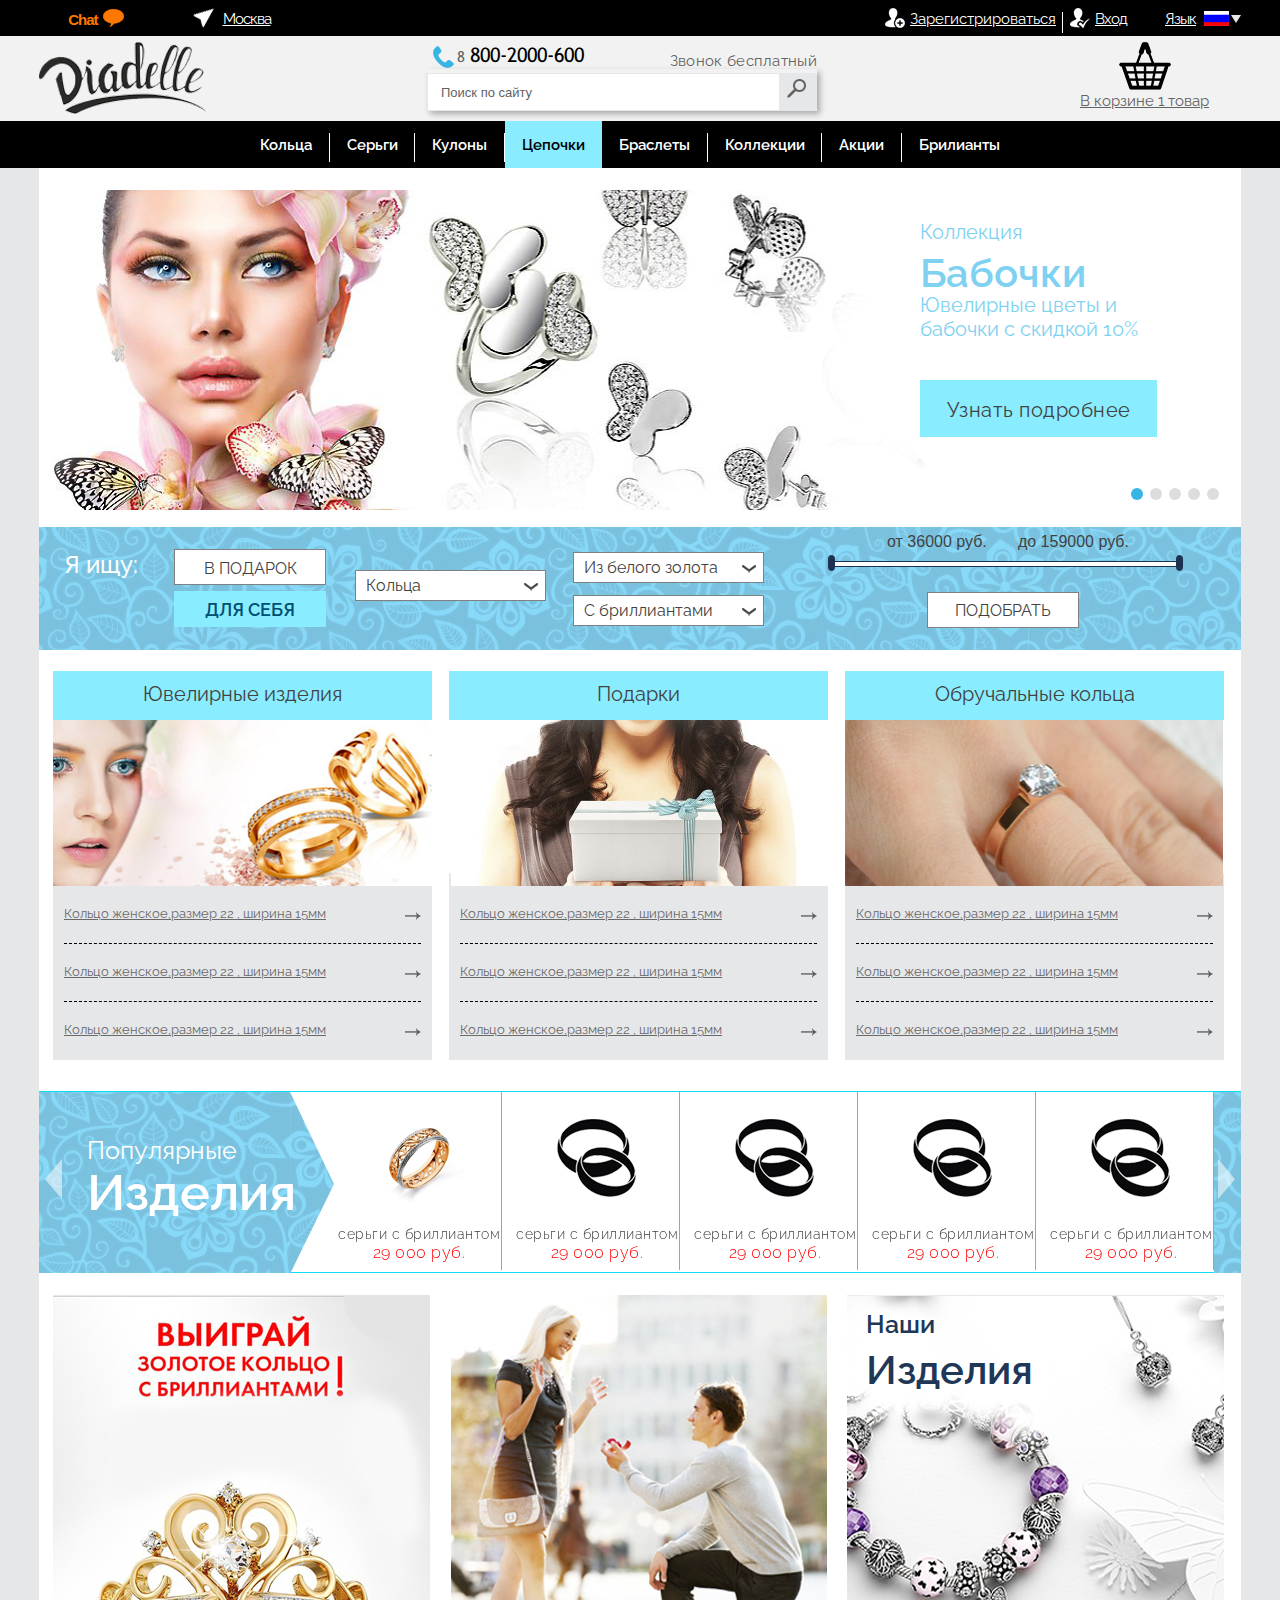
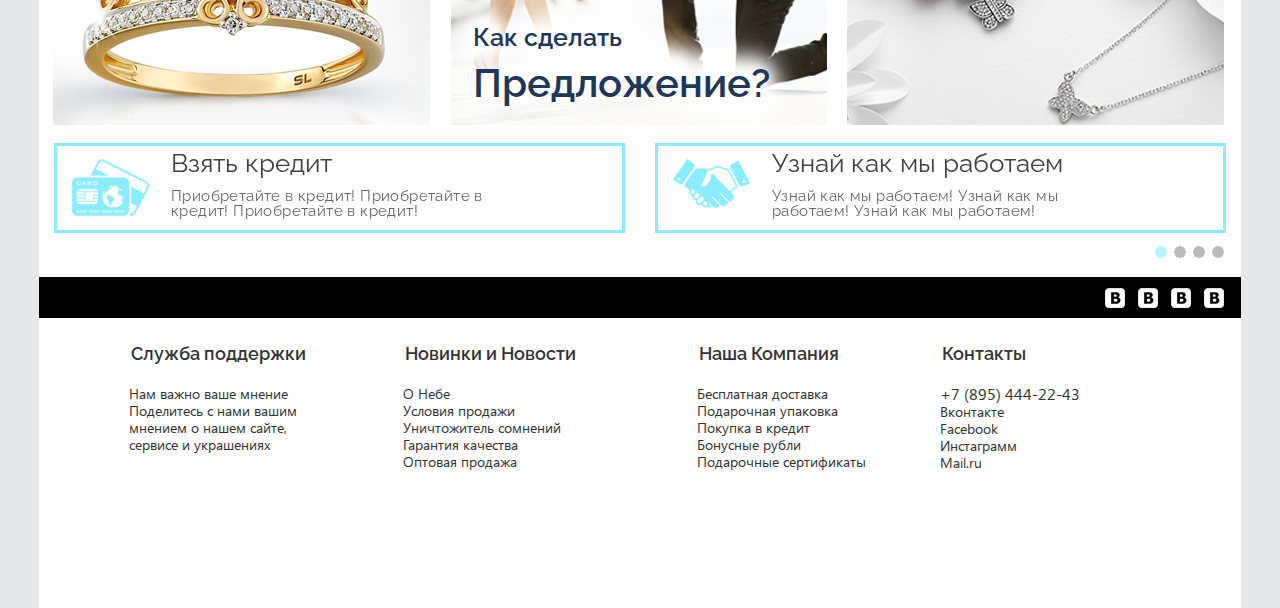
<file: index.html>
﻿<!DOCTYPE HTML>
<html>
	<head>
		<meta charset="utf-8" />
		<title>New PageHost</title>
		<meta name="description" content="" />
		<meta http-equiv="X-UA-Compatible" content="IE=edge" />
		<meta name="viewport" content="width=device-width, initial-scale=1.0" />
		<link rel="shortcut icon" href="favicon.ico" />
		<link rel="stylesheet" href="style.css">	
		
		<!-- select.css -->
		<link href="css/select.css" rel="stylesheet" type="text/css" />
	
		<script src="https://ajax.googleapis.com/ajax/libs/jquery/1.10.2/jquery.min.js"></script>
		
		<!-- select.js -->
		<script src="js/select.js" type="text/javascript"></script>
		
		<!-- bxSlider CSS file -->
		<link href="css/jquery.bxslider.css" rel="stylesheet" />
		<!-- bxSlider Javascript file -->
		<script type="text/javascript" src="js/jquery.bxslider.js"></script>
		<script type="text/javascript">
			$(document).ready(function(){
				$('#slider1').bxSlider({
					auto: true,
					autoControls: true,
					pause: 7000
				});
				$('#slider2').bxSlider({
					moveSlides: 1,
					maxSlides: 5,
					slideWidth: 168,
					slideHeiht: 174,
					slideMargin: 10,
					controls: true,
					pager: false,
					auto: true,
					autoControls: true,
					pause: 7000
				});
				$('#slider3').bxSlider({
					moveSlides: 1,
					maxSlides: 2,
					slideWidth: 571,
					slideMargin: 30,
					auto: true,
					autoControls: true,
					pause: 7000
				});
			});
		</script>
		<!-- Range slider js -->
		<link rel="stylesheet" href="css/jquery-ui.css">
		<script type="text/javascript" src="js/jquery-ui.js"></script>
		<script type="text/javascript">
		 $(document).ready(function() {
		 	var otMin = 36000;
			var doMax = 159000;
		    $( "#slider-range" ).slider({
		      range: true,
		      min: otMin,
		      max: doMax,
		      values: [ otMin, doMax ],
		      slide: function( event, ui ) {
		        $( "#amount" ).val( "от " + ui.values[ 0 ]+ " руб. " + "\u00A0"+"\u00A0"+"\u00A0"+"\u00A0"+"\u00A0"+" до " + ui.values[ 1 ]  + " руб.");
		      }
		    });
		    $( "#amount" ).val( "от " + $( "#slider-range" ).slider( "values", 0 ) +" руб. "  +"\u00A0"+"\u00A0"+"\u00A0"+"\u00A0"+"\u00A0"+" до " + $( "#slider-range" ).slider( "values", 1 ) + " руб." );
		});
		</script>
 
		<!-- FancyBox START -->
		<script type="text/javascript" src="http://fancyapps.com/fancybox/lib/jquery.mousewheel-3.0.6.pack.js"></script>
		<script type="text/javascript" src="js/fancybox_2.1.5.js"></script>
		<link rel="stylesheet" type="text/css" href="css/fancybox_2.1.5.css" media="screen" />

		<script type="text/javascript">
			$(document).ready(function() {
				$("[class=example]").fancybox({
					maxWidth	: 1000,
					maxHeight	: 790,
					fitToView	: false,
					width		: '100%',
					height		: '100%',
					autoSize	: false,
					closeClick	: false,
					openEffect	: 'none',
					closeEffect	: 'none'
				});
			});
		</script>
		<!-- FancyBox FINISH -->

		<!--[if lt IE 9]>
			<link rel="stylesheet" href="https://rawgit.com/codefucker/finalReject/master/reject/reject.css" media="all" />
			<script type="text/javascript" src="https://rawgit.com/codefucker/finalReject/master/reject/reject.min.js" data-text="Ваш браузер застарел, обновите свой браузер"></script>
		<![endif]-->
	</head>
	<body>	
		<!--  Start header -->
		<header>
			<div class="header-login">
				<div class="header-login-inner">
					<ul class="hli-left">
						<li><a href="#" class="chat"><span>Live</span> Chat</a></li>
						<li><a href="#" class="moskov">Москва</a></li> 
					</ul>
					<ul class="hli-right">
						<li><a href="#" class="sing-up">Зарегистрироваться</a><span></span></li>
						<li><a href="#" class="login">Вход</a></li>
						<li><a href="#" class="language">Язык</a></li>
					</ul>
				</div>
			</div>
			<div class="header-inner">
				<a href="#" class="logo"><img src="images/header/logo-bg.png" alt=""></a>
				<div class="form-number">
					<a href="#" class="phone-number"><span>8</span>800-2000-600</a>
					<a href="#" class="phone-callback">Звонок бесплатный</a>
					<form action="">
						<input type="text" placeholder="Поиск по сайту">
						<input type="submit" value="&nbsp;">
					</form>
				</div>
				<a href="#" class="card">В корзине <span>1</span> товар</a>
			</div>
			<nav class="header-nav">
				<ul class="header-nav-inner">
					<li><a href="#">Кольца</a><span></span></li>
					<li><a href="#">Серьги</a><span></span></li>
					<li><a href="#">Кулоны</a><span></span></li>
					<li class="active"><a href="#">Цепочки</a><span></span></li>
					<li><a href="#">Браслеты</a><span></span></li>
					<li><a href="#">Коллекции</a><span></span></li>
					<li><a href="#">Акции</a><span></span></li>
					<li><a href="#">Брилианты</a></li>
				</ul>
			</nav>
		</header>
		<!-- Stop header -->		
		<!--  Start slider-top -->
		<section class="slider-top">
			<ul id="slider1">
				<li><img src="images/slider-top/1.jpg" />
					<div class="slider1-block-text">
						<p>Коллекция</p>
						<h2>Бабочки</h2>
						<p>Ювелирные цветы и бабочки с скидкой 10%</p>
						<a href="#" class="s1bt-buton">Узнать подробнее</a>
					</div>
				</li>
				<li><img src="images/slider-top/1.jpg" />
					<div class="slider1-block-text">
						<p>Коллекция</p>
						<h2>Бабочки</h2>
						<p>Ювелирные цветы и бабочки с скидкой 10%</p>
						<a href="#" class="s1bt-buton">Узнать подробнее</a>
					</div>
				</li>
				<li><img src="images/slider-top/1.jpg" />
					<div class="slider1-block-text">
						<p>Коллекция</p>
						<h2>Бабочки</h2>
						<p>Ювелирные цветы и бабочки с скидкой 10%</p>
						<a href="#" class="s1bt-buton">Узнать подробнее</a>
					</div>
				</li>
				<li><img src="images/slider-top/1.jpg" />
					<div class="slider1-block-text">
						<p>Коллекция</p>
						<h2>Бабочки</h2>
						<p>Ювелирные цветы и бабочки с скидкой 10%</p>
						<a href="#" class="s1bt-buton">Узнать подробнее</a>
					</div>
				</li>
				<li><img src="images/slider-top/1.jpg" />
					<div class="slider1-block-text">
						<p>Коллекция</p>
						<h2>Бабочки</h2>
						<p>Ювелирные цветы и бабочки с скидкой 10%</p>
						<a href="#" class="s1bt-buton">Узнать подробнее</a>
					</div>
				</li>
			</ul>     
		</section>
		<!-- Stop slider-top -->
		<!--  Start filter-block -->
		<section class="filter-block">
			<h2>Я ищу:</h2>
			<div class="filters-button">
				<a href="#">В ПОДАРОК</a>
				<a href="#" class="active">ДЛЯ СЕБЯ</a>
			</div>
			<h2></h2>	
			<div class="filter-select-block-left">
				<div class="select">
					<a href="#" class="slct">Кольца</a>
					<ul class="drop">
						<li>Кольца1</li>
						<li>Кольца2</li>
						<li>Кольца3</li>
						<li>Кольца4</li>		
					</ul>
					<input type="hidden" id="select" />
				</div>
			</div>
			<div class="filter-select-block-right">
				<div class="select2">
					<a href="#" class="slct2">Из белого золота</a>
					<ul class="drop2">
						<li>Из белого золота2</li>
						<li>Из белого золота3</li>
						<li>Из белого золота4</li>
						<li>Из белого золота5</li>		
					</ul>
					<input type="hidden" id="select2" />
				</div>
				<div class="select3">
					<a href="#" class="slct3">С бриллиантами</a>
					<ul class="drop3">
						<li>С бриллиантами2</li>
						<li>С бриллиантами3</li>
						<li>С бриллиантами4</li>
						<li>С бриллиантами5</li>		
					</ul>
					<input type="hidden" id="select3" />
				</div>

			</div>

			<div class="filter-range-slider">
				<p>				  
				  <input type="text" id="amount" readonly >
				</p>				 
				<div id="slider-range"></div>
				<a href="#" class="pick-up">ПОДОБРАТЬ</a>
			</div>

		</section>
		<!-- Stop filter-block -->
		<!--  Start category -->
		<section class="category">
			<ul class="cate-block">
				<li><h3>Ювелирные изделия</h3></li>
				<li><img src="images/category/1.jpg" alt=""></li>
				<li class="cat-desc"><a href="#">Кольцо женское,размер 22 , ширина 15мм</a></li>
				<li class="cat-desc"><a href="#">Кольцо женское,размер 22 , ширина 15мм</a></li>
				<li class="cat-desc"><a href="#">Кольцо женское,размер 22 , ширина 15мм</a></li>
			</ul>
			<ul class="cate-block">
				<li><h3>Подарки</h3></li>
				<li><img src="images/category/2.jpg" alt=""></li>
				<li class="cat-desc"><a href="#">Кольцо женское,размер 22 , ширина 15мм</a></li>
				<li class="cat-desc"><a href="#">Кольцо женское,размер 22 , ширина 15мм</a></li>
				<li class="cat-desc"><a href="#">Кольцо женское,размер 22 , ширина 15мм</a></li>
			</ul>
			<ul class="cate-block">
				<li><h3>Обручальные кольца</h3></li>
				<li><img src="images/category/3.jpg" alt=""></li>
				<li class="cat-desc"><a href="#">Кольцо женское,размер 22 , ширина 15мм</a></li>
				<li class="cat-desc"><a href="#">Кольцо женское,размер 22 , ширина 15мм</a></li>
				<li class="cat-desc"><a href="#">Кольцо женское,размер 22 , ширина 15мм</a></li>
			</ul>
		</section>
		<!-- Stop category -->       
		<!--  Start slider-center -->
		<section class="slider-center">
			<div class="popular-products">
				<h2><span>Популярные</span>Изделия</h2>
			</div>
			<div class="slider-center-block">
				<ul id="slider2">
					<li>
						<div class="slider2-desc">
							<a class="example" href="http://localhost/pagehost/products.html" data-fancybox-type="ajax"><img src="images/slider-center/1.jpg" alt=""></a>
							<span>серьги с бриллиантом</span>
							<a class="example" href="http://localhost/pagehost/products.html" data-fancybox-type="ajax">29 000 руб.</a>
						</div>
					</li>
					<li>
						<div class="slider2-desc">
							<a class="example" href="http://localhost/pagehost/products.html" data-fancybox-type="ajax"><img src="images/slider-center/2.jpg" alt=""></a>
							<span>серьги с бриллиантом</span>
							<a class="example" href="http://localhost/pagehost/products.html" data-fancybox-type="ajax">29 000 руб.</a>
						</div>
					</li>	
					<li>
						<div class="slider2-desc">
							<a class="example" href="http://localhost/pagehost/products.html" data-fancybox-type="ajax"><img src="images/slider-center/2.jpg" alt=""></a>
							<span>серьги с бриллиантом</span>
							<a class="example" href="http://localhost/pagehost/products.html" data-fancybox-type="ajax">29 000 руб.</a>
						</div>
					</li>	
					<li>
						<div class="slider2-desc">
							<a class="example" href="http://localhost/pagehost/products.html" data-fancybox-type="ajax"><img src="images/slider-center/2.jpg" alt=""></a>
							<span>серьги с бриллиантом</span>
							<a class="example" href="http://localhost/pagehost/products.html" data-fancybox-type="ajax">29 000 руб.</a>
						</div>
					</li>	
					<li>
						<div class="slider2-desc">
							<a class="example" href="http://localhost/pagehost/products.html" data-fancybox-type="ajax"><img src="images/slider-center/2.jpg" alt=""></a>
							<span>серьги с бриллиантом</span>
							<a class="example" href="http://localhost/pagehost/products.html" data-fancybox-type="ajax">29 000 руб.</a>
						</div>
					</li>						  
				</ul>	
			</div>
			<div class="popular-products2"><img src="images/slider-center/popular-products2-bg.png" /></div>
		</section>	
		<!-- Stop slider-center -->
		<!--  Start thumbnails-img -->
		<section class="thumbnails-img">
			<div class="ti-block">
				<a href="#"><img src="images/thumbnails-img/1.jpg" alt=""></a>
			</div>
			<div class="ti-block">
				<a href="#"><img src="images/thumbnails-img/2.jpg" alt=""></a>
				<h3><span>Как сделать</span>Предложение?</h3>
			</div>
			<div class="ti-block">
				<a href="#"><img src="images/thumbnails-img/3.jpg" alt=""></a>
				<h3><span>Наши</span>Изделия</h3>
			</div>
			
		</section>
		<!-- Stop thumbnails-img -->
		<!--  Start slider-bottom -->
		<section class="slider-bottom">
			<ul id="slider3">
				<li>
					<div class="slider3-block">
						<a href="#"><img src="images/slider-bottom/1.png" /></a>
						<h3>Взять кредит</h3>
						<p>Приобретайте в кредит! Приобретайте в кредит! Приобретайте в кредит!</p>
					</div>
				</li>
				<li>
					<div class="slider3-block">
						<a href="#"><img src="images/slider-bottom/2.png" /></a>
						<h3>Узнай как мы работаем</h3>
						<p>Узнай как мы работаем! Узнай как мы работаем! Узнай как мы работаем!</p>
					</div>
				</li>
				<li>
					<div class="slider3-block">
						<a href="#"><img src="images/slider-bottom/1.png" /></a>
						<h3>Взять кредит</h3>
						<p>Приобретайте в кредит! Приобретайте в кредит! Приобретайте в кредит!</p>
					</div>
				</li>
				<li>
					<div class="slider3-block">
						<a href="#"><img src="images/slider-bottom/2.png" /></a>
						<h3>Узнай как мы работаем</h3>
						<p>Узнай как мы работаем! Узнай как мы работаем! Узнай как мы работаем!</p>
					</div>
				</li>					
			</ul>
		</section>
		<!-- Stop slider-bottom -->
		<!--  Start footer -->
		<footer>
			<div class="footer-social">
				<ul class="social">
					<li><a href="#"><img src="images/footer/social/4.png" alt=""></a></li>
					<li><a href="#"><img src="images/footer/social/4.png" alt=""></a></li>
					<li><a href="#"><img src="images/footer/social/4.png" alt=""></a></li>
					<li><a href="#"><img src="images/footer/social/4.png" alt=""></a></li>
				</ul>
			</div>
			<div class="footer-inner">
				<ul class="fi-block-1">
					<h4><a href="#">Служба поддержки</a></h4>
					<li><p>Нам важно ваше мнение<br> Поделитесь с нами вашим<br> мнением о нашем сайте,<br> сервисе и украшениях</p></li>
				</ul>
				<ul class="fi-block-2">
					<h4><a href="#">Новинки и Новости</a></h4>
					<li><a href="#">О Небе</a></li>
					<li><a href="#">Условия продажи</a></li>
					<li><a href="#">Уничтожитель сомнений</a></li>
					<li><a href="#">Гарантия качества</a></li>
					<li><a href="#">Оптовая продажа</a></li>					
				</ul>
				<ul class="fi-block-3">
					<h4><a href="#">Наша Компания</a></h4>
					<li><a href="#">Бесплатная доставка</a></li>
					<li><a href="#">Подарочная упаковка</a></li>
					<li><a href="#">Покупка в кредит</a></li>
					<li><a href="#">Бонусные рубли</a></li>
					<li><a href="#">Подарочные сертификаты</a></li>
				</ul>
				<ul class="fi-block-4">
					<h4><a href="#">Контакты</a></h4>
					<li><a href="#" class="phone">+7 (895) 444-22-43</a></li>
					<li><a href="#">Вконтакте</a></li>
					<li><a href="#">Facebook</a></li>
					<li><a href="#">Инстаграмм</a></li>
					<li><a href="#">Mail.ru</a></li>
				</ul>
			</div>
		</footer>
		<div id="users-contain" class="ui-widget">		
		</div>
	</body>
</html>
</file>
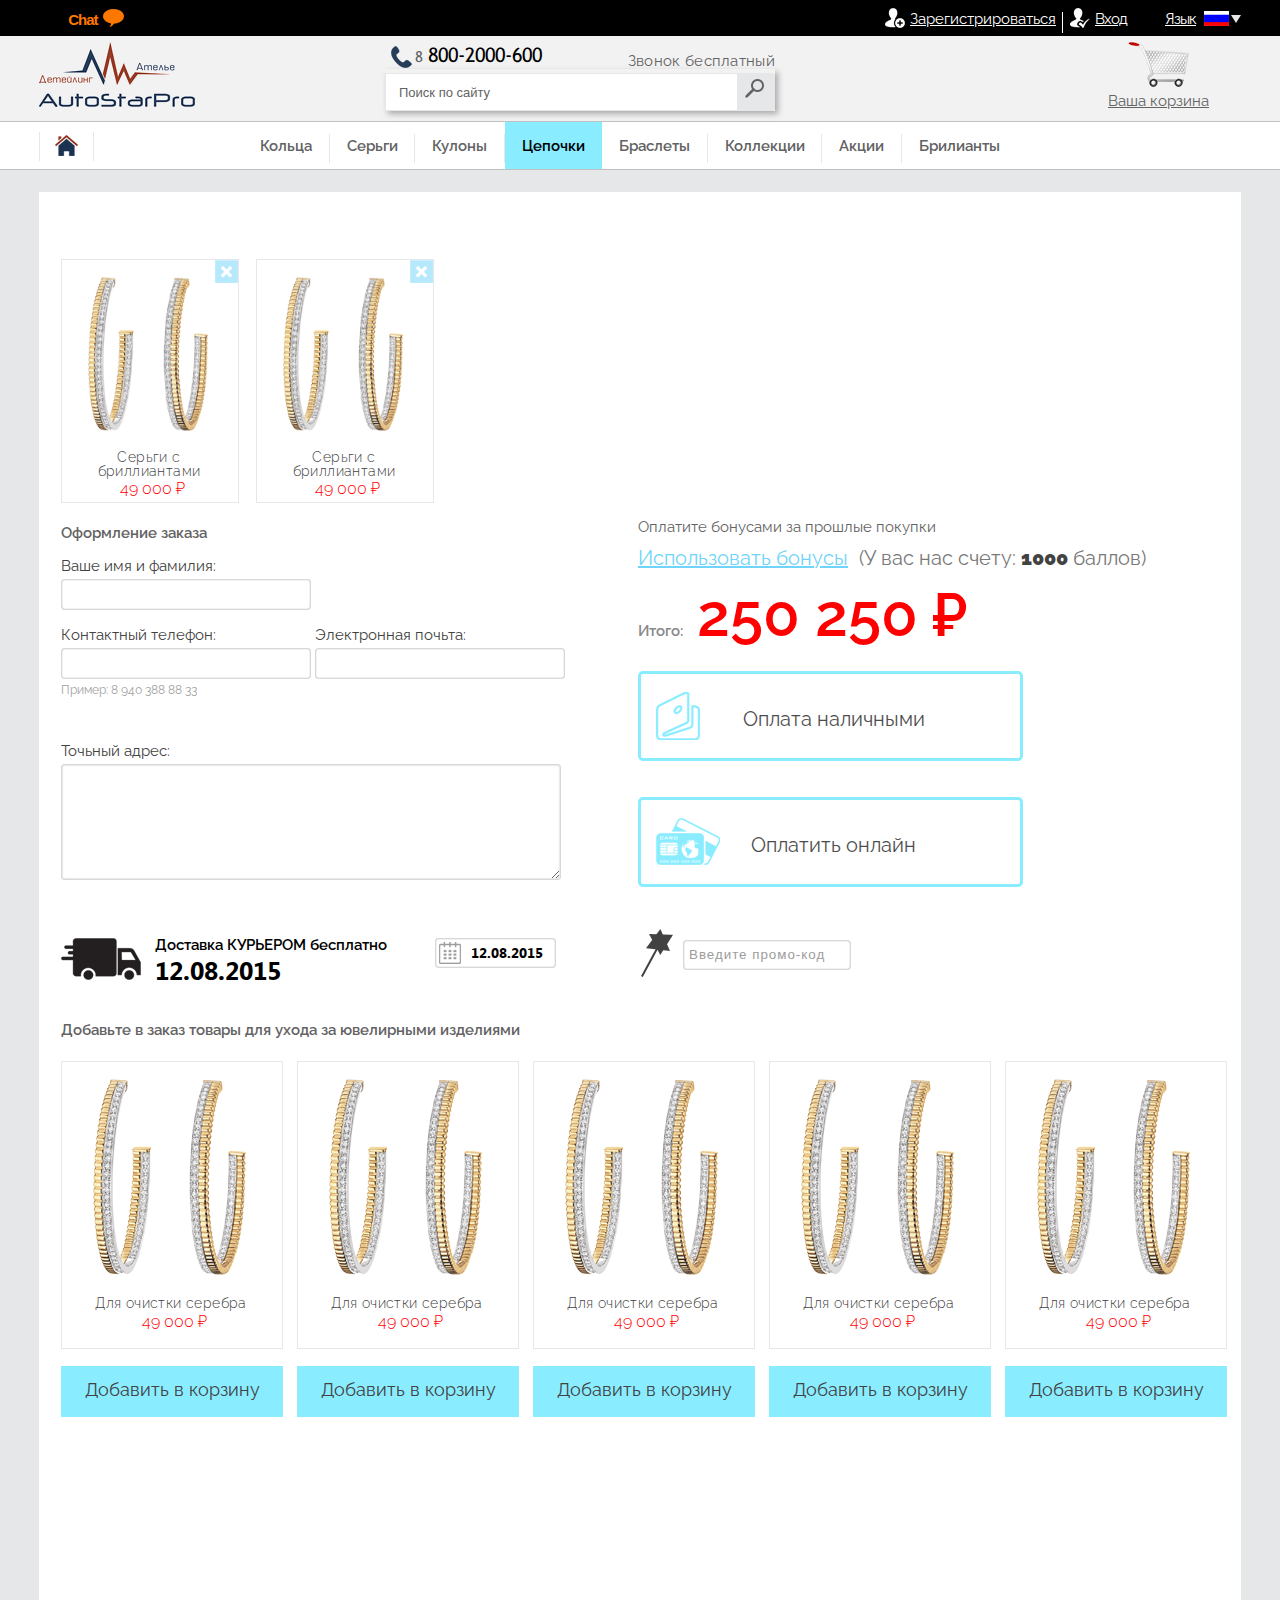
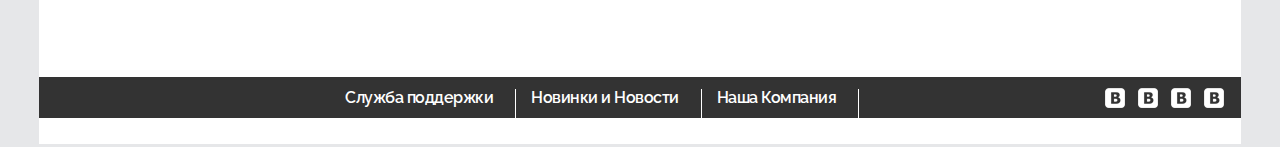
<file: card.html>
﻿<!DOCTYPE HTML>
<html>
	<head>
		<meta charset="utf-8" />
		<title>PageHost</title>
		<meta name="description" content="" />
		<meta http-equiv="X-UA-Compatible" content="IE=edge" />
		<meta name="viewport" content="width=device-width, initial-scale=1.0" />
		<link rel="shortcut icon" href="favicon.ico" />
		<link rel="stylesheet" href="style.css">	

		<!--[if lt IE 9]>
			<link rel="stylesheet" href="https://rawgit.com/codefucker/finalReject/master/reject/reject.css" media="all" />
			<script type="text/javascript" src="https://rawgit.com/codefucker/finalReject/master/reject/reject.min.js" data-text="Ваш браузер застарел, обновите свой браузер"></script>
		<![endif]-->
		<link rel="stylesheet" href="css/jquery-ui-date.css">
		<script src="https://ajax.googleapis.com/ajax/libs/jquery/1.10.2/jquery.min.js"></script>
		<script src="js/jquery-ui.js"></script>
		<script>
			$(function() {
			$( "#datepicker" ).datepicker();
			});
			

		</script>
	</head>
	<body>	
		<!--  Start header -->		
		<header>
			<div class="header-login">
				<div class="header-login-inner">
					<ul class="hli-left">
						<li><a href="#" class="chat"><span>Live</span> Chat</a></li>
					</ul>
					<ul class="hli-right">
						<li><a href="#" class="sing-up">Зарегистрироваться</a><span></span></li>
						<li><a href="#" class="login">Вход</a></li>
						<li><a href="#" class="language">Язык</a></li>
					</ul>
				</div>
			</div>
			<div class="header-inner header-inner-catalog">
				<a href="#" class="logo"><img src="images/page-catalog/logo-catalog.png" alt=""></a>
				<div class="form-number">
					<a href="#" class="phone-number"><span>8</span>800-2000-600</a>
					<a href="#" class="phone-callback">Звонок бесплатный</a>
					<form action="">
						<input type="text" placeholder="Поиск по сайту">
						<input type="submit" value="&nbsp;">
					</form>
				</div>
				<a href="#" class="card">Ваша корзина</a>
			</div>
			<nav class="catalog-nav">
				<div class="hni-catalog">
					<a href="#" class="home">
						<span></span>
						<img src="images/page-catalog/home.png" alt="">
						<span></span>
					</a>
					<ul class="header-nav-inner">
						<li><a href="#">Кольца</a><span></span></li>
						<li><a href="#">Серьги</a><span></span></li>
						<li><a href="#">Кулоны</a><span></span></li>
						<li class="active"><a href="#">Цепочки</a><span></span></li>
						<li><a href="#">Браслеты</a><span></span></li>
						<li><a href="#">Коллекции</a><span></span></li>
						<li><a href="#">Акции</a><span></span></li>
						<li><a href="#">Брилианты</a></li>
					</ul>
				</div>
			</nav>
		</header>
		<!-- Stop header -->
		
		<!-- Start card-content -->
		<section class="card-content">
			
			<div class="card-content-inner">
				<ul class="card-ci-block">
					<li>
						<ul class="card-block">
							<li>
								<a href=""><img src="images/page-catalog/1.png" alt=""></a>
							</li>
							<li>
								<p>Серьги с бриллиантами</p>
							</li>
							<li class="cat-price">								
								<span class="cp-apan-2">49 000 ₽</span>
							</li>							
							<a href="" class="del-product"><img src="images/page-card/del-product-bg.png" title="Удалить из корзины?" alt=""></a>
						</ul>
						<ul class="card-block">
							<li>
								<a href=""><img src="images/page-catalog/1.png" alt=""></a>
							</li>
							<li>
								<p>Серьги с бриллиантами</p>
							</li>
							<li class="cat-price">								
								<span class="cp-apan-2">49 000 ₽</span>
							</li>							
							<a href="" class="del-product"><img src="images/page-card/del-product-bg.png" title="Удалить из корзины?" alt=""></a>
						</ul>		
					</li>
				</ul>
				<div class="clear"></div>
				<div class="checkout">
					<form action="" class="checkout-form">
						<h3>Оформление заказа</h3>
						<ul>
							<li>
								<label for="cf-input-1">Ваше имя и фамилия:</label>
								<input type="text" id="cf-input-1"></li>
							<li>
								<span class="che-input-left">
									<label for="cf-input-2">Контактный телефон:</label>
									<input type="text" id="cf-input-2">
									<span class="example-text">Пример: 8 940 388 88 33</span>
								</span>
								<span class="che-input-rihnt">
									<label for="cf-input-3">Электронная почьта:</label>
									<input type="text" id="cf-input-3">					
								</span>
								<div class="clear"></div>
							</li>
							<li>
								<label for="cf-input-4">Точьный адрес:</label>
								<textarea name="" id="cf-input-4"></textarea>
							</li>
							<li class="delivery">
								<div class="delivery-date">
									<h4>Доставка КУРЬЕРОМ бесплатно</h4>
									<span>12.08.2015</span>
								</div>
								<div class="delivery-input">
									<input type="text" id="datepicker" value="12.08.2015">

									<!-- <input type="image" src="images/page-card/delivery-inpu-bg.png" value=""> -->
								</div>
							</li>
						</ul>					
					</form>
					<div class="pay-bonus">
						<h3>Оплатите бонусами за прошлые покупки</h3>
						<ul>
							<li class="pay-bonus-li1">
								<a href="">Использовать бонусы</a>
								<p>(У вас нас счету:<span> 1000</span> баллов)</p>
							</li>
							<li class="pay-bonus-li2">
								<span>Итого:</span>
								<span>250 250 ₽</span>
							</li>
							<li class="pay-bonus-li3">
								<img src="images/page-card/pay-bonus-bg1.png">
								<a href="">Оплата наличными</a>
							</li>
							<li class="pay-bonus-li4">
								<img src="images/page-card/pay-bonus-bg2.png">
								<a href="">Оплатить онлайн</a>
							</li>							
							<li>
								<input type="text" placeholder="Введите промо-код" class="promo-code">
							</li>
						</ul>
					</div>	
				</div>
				<div class="add-product">
					<h3>Добавьте в заказ товары для ухода за ювелирными изделиями</h3>
					<ul class="add-product-inside">
						<li>
							<ul class="api-block">
								<li>
									<a href=""><img src="images/page-catalog/1.png" alt=""></a>
								</li>
								<li>
									<p>Для очистки серебра</p>
								</li>
								<li class="cat-price">								
									<span class="cp-apan-2">49 000 ₽</span>
								</li>							
							</ul>
							<a href="" class="add-product-a">Добавить в корзину</a>
						</li>
						<li>
							<ul class="api-block">
								<li>
									<a href=""><img src="images/page-catalog/1.png" alt=""></a>
								</li>
								<li>
									<p>Для очистки серебра</p>
								</li>
								<li class="cat-price">								
									<span class="cp-apan-2">49 000 ₽</span>
								</li>							
							</ul>
							<a href="" class="add-product-a">Добавить в корзину</a>
						</li>
						<li>
							<ul class="api-block">
								<li>
									<a href=""><img src="images/page-catalog/1.png" alt=""></a>
								</li>
								<li>
									<p>Для очистки серебра</p>
								</li>
								<li class="cat-price">								
									<span class="cp-apan-2">49 000 ₽</span>
								</li>							
							</ul>
							<a href="" class="add-product-a">Добавить в корзину</a>
						</li>
						<li>
							<ul class="api-block">
								<li>
									<a href=""><img src="images/page-catalog/1.png" alt=""></a>
								</li>
								<li>
									<p>Для очистки серебра</p>
								</li>
								<li class="cat-price">								
									<span class="cp-apan-2">49 000 ₽</span>
								</li>							
							</ul>
							<a href="" class="add-product-a">Добавить в корзину</a>
						</li>
						<li>
							<ul class="api-block">
								<li>
									<a href=""><img src="images/page-catalog/1.png" alt=""></a>
								</li>
								<li>
									<p>Для очистки серебра</p>
								</li>
								<li class="cat-price">								
									<span class="cp-apan-2">49 000 ₽</span>
								</li>							
							</ul>
							<a href="" class="add-product-a">Добавить в корзину</a>
						</li>
					</ul>
				</div>
			</div>
		</section>
		<!-- Stop card-content -->
		<footer class="page-footer-card">
			<div class="footer-social footer-card">
				<ul class="footer-social-left">
					<li><a href="">Служба поддержки</a><span></span></li>
					<li><a href="">Новинки и Новости</a><span></span></li>
					<li><a href="">Наша Компания</a><span></span></li>
					<li><a href="">Контакты</a></li>
				</ul>
				<ul class="social">
					<li><a href="#"><img src="images/footer/social/4.png" alt=""></a></li>
					<li><a href="#"><img src="images/footer/social/4.png" alt=""></a></li>
					<li><a href="#"><img src="images/footer/social/4.png" alt=""></a></li>
					<li><a href="#"><img src="images/footer/social/4.png" alt=""></a></li>
				</ul>
			</div>
			
		</footer>
				

		
		
	</body>
</html>
</file>
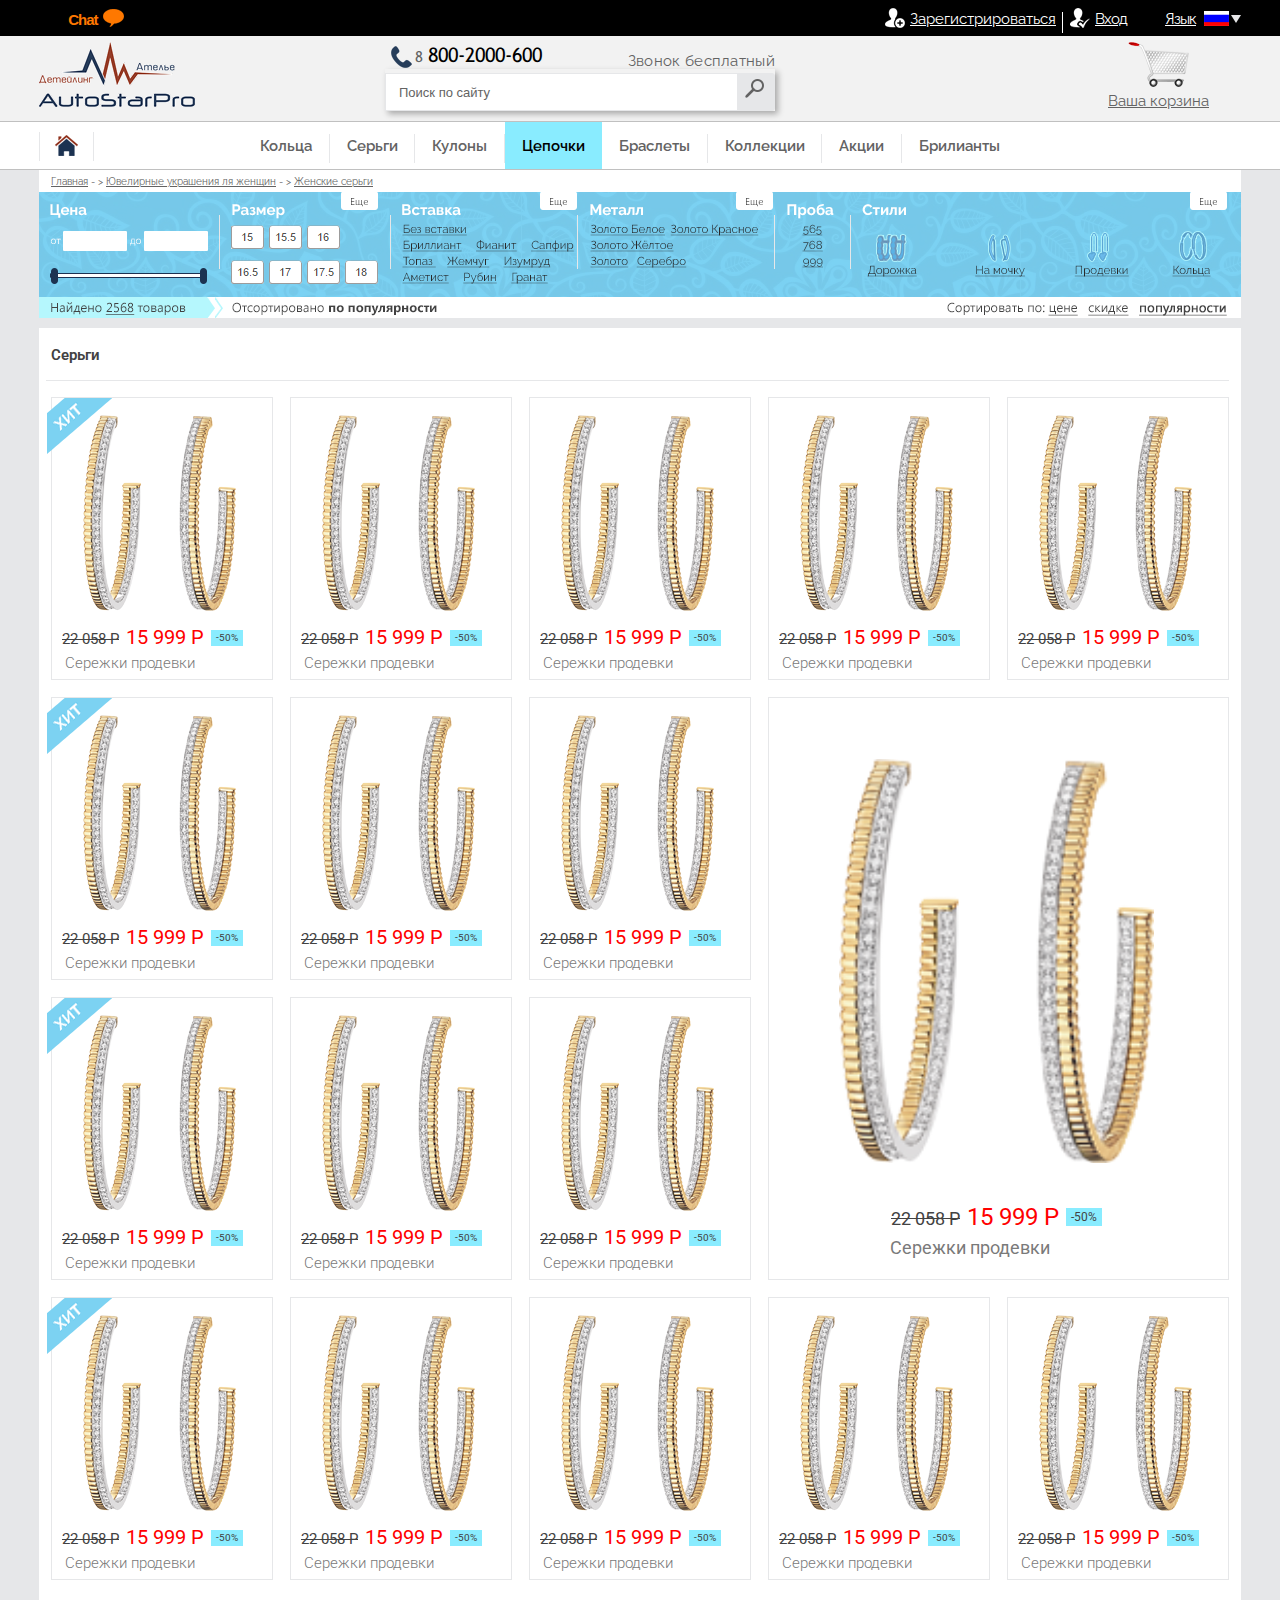
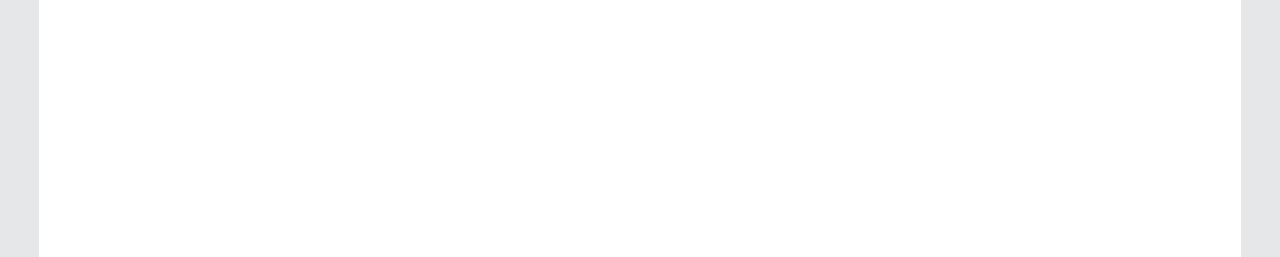
<file: catalog.html>
﻿<!DOCTYPE HTML>
<html>
	<head>
		<meta charset="utf-8" />
		<title>PageHost</title>
		<meta name="description" content="" />
		<meta http-equiv="X-UA-Compatible" content="IE=edge" />
		<meta name="viewport" content="width=device-width, initial-scale=1.0" />
		<link rel="shortcut icon" href="favicon.ico" />
		<link rel="stylesheet" href="style.css">
		<!--[if lt IE 9]>
			<link rel="stylesheet" href="https://rawgit.com/codefucker/finalReject/master/reject/reject.css" media="all" />
			<script type="text/javascript" src="https://rawgit.com/codefucker/finalReject/master/reject/reject.min.js" data-text="Ваш браузер застарел, обновите свой браузер"></script>
		<![endif]-->
	</head>
	<body>	
		<!--  Start header -->		
		<header>
			<div class="header-login">
				<div class="header-login-inner">
					<ul class="hli-left">
						<li><a href="#" class="chat"><span>Live</span> Chat</a></li>
					</ul>
					<ul class="hli-right">
						<li><a href="#" class="sing-up">Зарегистрироваться</a><span></span></li>
						<li><a href="#" class="login">Вход</a></li>
						<li><a href="#" class="language">Язык</a></li>
					</ul>
				</div>
			</div>
			<div class="header-inner header-inner-catalog">
				<a href="#" class="logo"><img src="images/page-catalog/logo-catalog.png" alt=""></a>
				<div class="form-number">
					<a href="#" class="phone-number"><span>8</span>800-2000-600</a>
					<a href="#" class="phone-callback">Звонок бесплатный</a>
					<form action="">
						<input type="text" placeholder="Поиск по сайту">
						<input type="submit" value="&nbsp;">
					</form>
				</div>
				<a href="#" class="card">Ваша корзина</a>
			</div>
			<nav class="catalog-nav">
				<div class="hni-catalog">
					<a href="#" class="home">
						<span></span>
						<img src="images/page-catalog/home.png" alt="">
						<span></span>
					</a>
					<ul class="header-nav-inner">
						<li><a href="#">Кольца</a><span></span></li>
						<li><a href="#">Серьги</a><span></span></li>
						<li><a href="#">Кулоны</a><span></span></li>
						<li class="active"><a href="#">Цепочки</a><span></span></li>
						<li><a href="#">Браслеты</a><span></span></li>
						<li><a href="#">Коллекции</a><span></span></li>
						<li><a href="#">Акции</a><span></span></li>
						<li><a href="#">Брилианты</a></li>
					</ul>
				</div>
			</nav>
		</header>
		<!-- Stop header -->
		<!--  Start page-title-map -->	
		<section class="page-title-map">
			<a href="">Главная</a><span> - &gt; </span>
			<a href="">Ювелирные украшения ля женщин</a><span class="active-post"> - &gt; </span>
			<a href="" class="active-post">Женские серьги</a>	
		</section>	
		<!-- Stop page-title-map -->
		<!--  Start filter-block -->
		<section class="filter-block-catalog">
			<img src="images/page-catalog/filter-block-catalog.png" alt="">
		</section>
		<!-- Stop filter-block -->
		<!-- Start catalog-content -->
		<section class="catalog-content">
			<h2>Серьги</h2>
			<div class="catalog-content-inner">
				<ul class="cci-block">
					<li>
						<ul class="catalog-block">
							<li>
								<a href=""><img src="images/page-catalog/1.png" alt=""></a>
							</li>
							<li class="cat-price">
								<span class="cp-apan-1">22 058 Р</span>
								<span class="cp-apan-2">15 999 Р</span>
								<span class="cp-apan-3">-50%</span>
							</li>
							<li>
								<p>Сережки продевки</p>
							</li>
							<a href="" class="hit"><img src="images/page-catalog/hit.png" alt=""></a>
						</ul>
						<ul class="catalog-block">
							<li>
								<a href=""><img src="images/page-catalog/1.png" alt=""></a>
							</li>
							<li class="cat-price">
								<span class="cp-apan-1">22 058 Р</span>
								<span class="cp-apan-2">15 999 Р</span>
								<span class="cp-apan-3">-50%</span>
							</li>
							<li>
								<p>Сережки продевки</p>
							</li>
						</ul>
						<ul class="catalog-block">
							<li>
								<a href=""><img src="images/page-catalog/1.png" alt=""></a>
							</li>
							<li class="cat-price">
								<span class="cp-apan-1">22 058 Р</span>
								<span class="cp-apan-2">15 999 Р</span>
								<span class="cp-apan-3">-50%</span>
							</li>
							<li>
								<p>Сережки продевки</p>
							</li>
						</ul>
						<ul class="catalog-block">
							<li>
								<a href=""><img src="images/page-catalog/1.png" alt=""></a>
							</li>
							<li class="cat-price">
								<span class="cp-apan-1">22 058 Р</span>
								<span class="cp-apan-2">15 999 Р</span>
								<span class="cp-apan-3">-50%</span>
							</li>
							<li>
								<p>Сережки продевки</p>
							</li>
						</ul>
						<ul class="catalog-block">
							<li>
								<a href=""><img src="images/page-catalog/1.png" alt=""></a>
							</li>
							<li class="cat-price">
								<span class="cp-apan-1">22 058 Р</span>
								<span class="cp-apan-2">15 999 Р</span>
								<span class="cp-apan-3">-50%</span>
							</li>
							<li>
								<p>Сережки продевки</p>
							</li>
						</ul>
					</li>
					<li>
						<ul class="catalog-block">
							<li>
								<a href=""><img src="images/page-catalog/1.png" alt=""></a>
							</li>
							<li class="cat-price">
								<span class="cp-apan-1">22 058 Р</span>
								<span class="cp-apan-2">15 999 Р</span>
								<span class="cp-apan-3">-50%</span>
							</li>
							<li>
								<p>Сережки продевки</p>
							</li>
							<a href="" class="hit"><img src="images/page-catalog/hit.png" alt=""></a>
						</ul>
						<ul class="catalog-block">
							<li>
								<a href=""><img src="images/page-catalog/1.png" alt=""></a>
							</li>
							<li class="cat-price">
								<span class="cp-apan-1">22 058 Р</span>
								<span class="cp-apan-2">15 999 Р</span>
								<span class="cp-apan-3">-50%</span>
							</li>
							<li>
								<p>Сережки продевки</p>
							</li>
						</ul>
						<ul class="catalog-block">
							<li>
								<a href=""><img src="images/page-catalog/1.png" alt=""></a>
							</li>
							<li class="cat-price">
								<span class="cp-apan-1">22 058 Р</span>
								<span class="cp-apan-2">15 999 Р</span>
								<span class="cp-apan-3">-50%</span>
							</li>
							<li>
								<p>Сережки продевки</p>
							</li>
						</ul>
						<ul class="catalog-block-big">
							<li>
								<a href=""><img src="images/page-catalog/1.png" alt=""></a>
							</li>
							<li class="cat-price">
								<span class="cp-apan-1">22 058 Р</span>
								<span class="cp-apan-2">15 999 Р</span>
								<span class="cp-apan-3">-50%</span>
							</li>
							<li>
								<p>Сережки продевки</p>
							</li>
						</ul>
						<ul class="catalog-block">
							<li>
								<a href=""><img src="images/page-catalog/1.png" alt=""></a>
							</li>
							<li class="cat-price">
								<span class="cp-apan-1">22 058 Р</span>
								<span class="cp-apan-2">15 999 Р</span>
								<span class="cp-apan-3">-50%</span>
							</li>
							<li>
								<p>Сережки продевки</p>
							</li>
							<a href="" class="hit"><img src="images/page-catalog/hit.png" alt=""></a>
						</ul>
						<ul class="catalog-block">
							<li>
								<a href=""><img src="images/page-catalog/1.png" alt=""></a>
							</li>
							<li class="cat-price">
								<span class="cp-apan-1">22 058 Р</span>
								<span class="cp-apan-2">15 999 Р</span>
								<span class="cp-apan-3">-50%</span>
							</li>
							<li>
								<p>Сережки продевки</p>
							</li>
						</ul>
						<ul class="catalog-block">
							<li>
								<a href=""><img src="images/page-catalog/1.png" alt=""></a>
							</li>
							<li class="cat-price">
								<span class="cp-apan-1">22 058 Р</span>
								<span class="cp-apan-2">15 999 Р</span>
								<span class="cp-apan-3">-50%</span>
							</li>
							<li>
								<p>Сережки продевки</p>
							</li>
						</ul>
					</li>
					<li>
						<ul class="catalog-block">
							<li>
								<a href=""><img src="images/page-catalog/1.png" alt=""></a>
							</li>
							<li class="cat-price">
								<span class="cp-apan-1">22 058 Р</span>
								<span class="cp-apan-2">15 999 Р</span>
								<span class="cp-apan-3">-50%</span>
							</li>
							<li>
								<p>Сережки продевки</p>
							</li>
							<a href="" class="hit"><img src="images/page-catalog/hit.png" alt=""></a>
						</ul>
						<ul class="catalog-block">
							<li>
								<a href=""><img src="images/page-catalog/1.png" alt=""></a>
							</li>
							<li class="cat-price">
								<span class="cp-apan-1">22 058 Р</span>
								<span class="cp-apan-2">15 999 Р</span>
								<span class="cp-apan-3">-50%</span>
							</li>
							<li>
								<p>Сережки продевки</p>
							</li>
						</ul>
						<ul class="catalog-block">
							<li>
								<a href=""><img src="images/page-catalog/1.png" alt=""></a>
							</li>
							<li class="cat-price">
								<span class="cp-apan-1">22 058 Р</span>
								<span class="cp-apan-2">15 999 Р</span>
								<span class="cp-apan-3">-50%</span>
							</li>
							<li>
								<p>Сережки продевки</p>
							</li>
						</ul>
						<ul class="catalog-block">
							<li>
								<a href=""><img src="images/page-catalog/1.png" alt=""></a>
							</li>
							<li class="cat-price">
								<span class="cp-apan-1">22 058 Р</span>
								<span class="cp-apan-2">15 999 Р</span>
								<span class="cp-apan-3">-50%</span>
							</li>
							<li>
								<p>Сережки продевки</p>
							</li>
						</ul>
						<ul class="catalog-block">
							<li>
								<a href=""><img src="images/page-catalog/1.png" alt=""></a>
							</li>
							<li class="cat-price">
								<span class="cp-apan-1">22 058 Р</span>
								<span class="cp-apan-2">15 999 Р</span>
								<span class="cp-apan-3">-50%</span>
							</li>
							<li>
								<p>Сережки продевки</p>
							</li>
						</ul>
					</li>

				</ul>







			</div>
		</section>
		<!-- Stop catalog-content -->

				

		
		
	</body>
</html>
</file>
<file: css/select.css>
/*	=	Select */
.slct, .slct2, .slct3 {
	display: block;
	width: 191px;
	height: 31px;	
	padding: 7px 15px 4px 10px;
	font-size: 16px;
	color: #424242;
	border: 1px solid rgba(1,1,1, 0.5);
	background-color: #fff;
	/*
		Супер финт обрезаем текст
		чтобы не вылезал за рамку
	*/
	overflow: hidden;
	white-space:nowrap;
	text-overflow: ellipsis;
	-o-text-overflow: ellipsis;	
	
}
.slct.activ, .slct2.active, .slct3.active {
	border-bottom: none;
}
.drop, .drop2, .drop3 {
	display: none;
	margin: 0;
	padding: 0;
	width: 190px;
	border: 1px solid #cecece;
	border-top: none;
	display: none;
	position: absolute;
	background: #fff;
}
.drop li, .drop2 li, .drop3 li {
	list-style: none;
	border-bottom: 1px solid rgba(1,1,1, 0.5);
	cursor: pointer;
	display: block;
	padding: 7px 15px 4px 10px;
	background-position: 10px -119px;
}
.drop li:hover, .drop2 li:hover, .drop3 li:hover {
	background-color: #e8e8e8;
}
.select a.active:after, .select2 a.active:after, .select3 a.active:after{
	background: url(../images/filter/filter-select-after-active.png);
}
</file>
<file: style.css>
﻿@charset "utf-8";

@import url(https://fonts.googleapis.com/css?family=Raleway);
@import url(https://fonts.googleapis.com/css?family=Roboto);
@import url(css/reset.css);
/* ----------------------------Блок присоединения шрифтов--------------------------------*/

@font-face {
font-family: 'Trebuchet-MS-Regular_';
src: url('fonts/Trebuchet-MS-Regular_.eot');
src: url('fonts/Trebuchet-MS-Regular_.eot?#iefix') format('embedded-opentype'),
 url('fonts/Trebuchet-MS-Regular_.woff') format('woff'),
 url('fonts/Trebuchet-MS-Regular_.ttf') format('truetype'),
 url('fonts/Trebuchet-MS-Regular_.svg#fonts/Trebuchet-MS-Regular_') format('svg');
font-weight: normal;
font-style: normal;
}
@font-face {
font-family: 'SegoeUIRegular';
src: url('fonts/SegoeUI/SegoeUIRegular/SegoeUIRegular.eot');
src: url('fonts/SegoeUI/SegoeUIRegular/SegoeUIRegular.eot?#iefix') format('embedded-opentype'),
 url('fonts/SegoeUI/SegoeUIRegular/SegoeUIRegular.woff') format('woff'),
 url('fonts/SegoeUI/SegoeUIRegular/SegoeUIRegular.ttf') format('truetype'),
 url('fonts/SegoeUI/SegoeUIRegular/SegoeUIRegular.svg#fonts/SegoeUI/SegoeUIRegular/SegoeUIRegular') format('svg');
font-weight: normal;
font-style: normal;
}
@font-face {
font-family: 'SegoeUIBold';
src: url('fonts/SegoeUI/SegoeUIBold/SegoeUIBold.eot');
src: url('fonts/SegoeUI/SegoeUIBold/SegoeUIBold.eot?#iefix') format('embedded-opentype'),
 url('fonts/SegoeUI/SegoeUIBold/SegoeUIBold.woff') format('woff'),
 url('fonts/SegoeUI/SegoeUIBold/SegoeUIBold.ttf') format('truetype'),
 url('fonts/SegoeUI/SegoeUIBold/SegoeUIBold.svg#fonts/SegoeUI/SegoeUIBold/SegoeUIBold') format('svg');
font-weight: normal;
font-style: normal;
}
/* ------------------------------ Конец блока присоединения шрифтов ------------------------------*/


/*-----------------------------------------------------------------------------------*/
/*  TYPOGRAPHY
/*-----------------------------------------------------------------------------------*/
body{
    font-family: 'Raleway', sans-serif;
    font-weight: 400;
    background: #e6e7e9;
}
a:hover{
	text-decoration: none;
}
.clear{
	clear: both;
}
/* ------------------------------  Start header ------------------------------ */
/*-- header-login --*/
header{
	min-width: 1202px;
	background: #f2f2f2;
	font-size: 15px;
}
.header-login{	
	width: 100%;	
	background: #000;
}
.header-login-inner{
	overflow: hidden;
	width: 1202px;
	height: 36px;
	margin: 0 auto;
	border: 0px solid #ffccff;
}
.header-login-inner a{
	display: block;
	height: 36px;
	padding-top: 12px; 
	color: #fff;
	letter-spacing: -1px;
}
.hli-left{
	float: left;
}
.hli-left li{
	padding: 0 69px 0 0;
	float: left;
}
a.chat{
	padding-right: 26px;
	text-decoration: none;
	font-family: arial;
	font-weight: 900;
	color: #fe7800;
	background: url(images/header/chat-bg.png) no-repeat right center; 
}
a.chat span{
	color: #000;
}
.moskov{
	padding: 0 0 0 30px ;
	background: url(images/header/moskov-bg.png) no-repeat 0 center; 
}
.hli-right{
	float: right;
}
.hli-right li{
	float: left;
	
}
.sing-up{
	padding: 0 0 0 25px ;
	background: url(images/header/sing-up-bg.png) no-repeat 0 center; 
	float: left;
	letter-spacing: 0 !important;
}
.hli-right li:first-child span{
	display: block;
    margin: 12px 7px 0 6px;
	width: 1px;
	height: 21px;
	background: #fff;
	float: right;
}
.login{
	padding: 0 8px 0 25px;
	background: url(images/header/login-bg.png) no-repeat 0 center; 
	float: left;
}
.language{
	position: relative; 
	padding: 0 45px 0 30px;
    background: url(images/header/language-bg.png) no-repeat 69px center;    
}
.hli-right li a.language:after{
	position: absolute;
    right: 0;
    top: 15px;
	content: '';
	display: block;
	width: 10px;
	height: 8px;
	background: url(images/header/language-after.png) no-repeat right center; 
}
/*-- header-inner --*/
.header-inner{
	overflow: hidden;
	width: 1202px;	
	height: 85px;
	margin: 0 auto;
	padding: 6px 32px 0 0;
	border: 0px solid #00ccff;
}
.header-inner a{
	color: #636363;
}
.logo{
	float: left;
}
.logo:hover{
	opacity: 0.7;
}
.form-number{
	width: 390px;
	margin-left: 220px;
	padding-top: 3px;
	float: left;
}
a.phone-number{
	position: relative;
	padding: 0 0 0 30px;
	text-decoration: none;
	font-family: 'Trebuchet-MS-Regular_';
	font-size: 20px;
	color: #000;
	float: left;
}
.phone-number:before{
	position: absolute;
    left: 6px;
    top: 1px;
	content: '';
	display: block;
	width: 21px;
	height: 22px;
	background: url(images/header/phone-number-before.png) no-repeat right center;
}
.phone-number span{
    display: inline-block;
    padding: 0 5px 0 0;
	font-size: 15px;
	color: #636363;
}
.phone-callback{
	padding-top: 9px;    
	text-decoration: none;
	letter-spacing: 0.3px;
	float: right;
}
.form-number form{
	position: relative;
	width: 390px;
	padding-top: 4px;
	box-shadow: 3px 3px 6px rgba(0,0,0, 0.3);
	float: left;
}
.form-number input[type=text]{
	width: 353px;
	height: 38px;
	padding: 0 0 0 13px;
    border: 1px solid #e6e7e9;
}
.form-number ::-webkit-input-placeholder { /* WebKit browsers */
    vertical-align:center;
    font-weight: 300;
    font-size: 13px;
    color: #636363;
    letter-spacing: -0.5;
}
.form-number :-moz-placeholder { /* Mozilla Firefox 4 to 18 */
    vertical-align:center;
    font-weight: 300;
    font-size: 13px;
    color: #636363;
    letter-spacing: -0.5;
}
.form-number ::-moz-placeholder { /* Mozilla Firefox 19+ */
	vertical-align:center;
	font-weight: 300;
	font-size: 13px;
	color: #636363;
	letter-spacing: -0.5;
}
.form-number :-ms-input-placeholder { /* Internet Explorer 10+ */
	vertical-align:center;
	font-weight: 300;
	font-size: 13px;
	color: #636363;
	letter-spacing: -0.5;
}
.form-number input[type=submit] {
    position: absolute;
    top: 4px;
    right: 0px;
    width: 38px;
    height: 38px;
    cursor: pointer;
    background: #e6e7e9 url(images/header/search-bg.png) 7px 5px no-repeat;
    border-top-right-radius: 3px;
    border-bottom-right-radius: 3px;
    border: 1px solid #e6e7e9;
}
.form-number input[type=submit]:hover{
	opacity: .7;
}
.card{
	display: block;
	padding: 52px 0 0 0;
	background: url(images/header/card-bg.png) center 0px no-repeat;
	float: right;
}
/*-- header-nav --*/
.header-nav{	
	width: 100%;	
	background: #000;
}
.header-nav-inner{
	overflow: hidden;
	width: 916px;
	margin: 0 auto;
	padding-left: 78px;
	border: 0px solid #ff00ff;
}
.header-nav-inner li{
	height: 47px;
	float: left;	
}
.header-nav-inner li.active{
	background: #89ecff;
}
.header-nav-inner li.active a{
	color: #000;
}
.header-nav-inner li.active span{
	background: #89ecff;
}
.header-nav-inner a{
	display: block;
	padding: 17px 16.5px 0 17px;
	text-decoration: none;
	font-weight: 600;
	font-size: 15px;
	color: #fff;
	float: left;
}
.header-nav-inner a:hover{
	text-decoration: underline;
	opacity: 0.8;
}
.header-nav-inner li:first-child a{
	padding-left: 0;
}
.header-nav-inner span {
    display: block;
    margin: 12px 0px 0 0px;
    width: 1px;
    height: 29px;
    background: #fff;
    float: right;
}
/* ------------------------------  Stop header ------------------------------ */
/* ------------------------------  Start slider-top ------------------------------ */
.slider-top{
	width: 1202px;
	height: 359px;
	margin: 0 auto;
	padding: 22px 14px 18px 14px;
	background: #fff;
	border: 0px solid #0ce0f0;
}
.slider1-block-text{
	position: absolute;
    top: 30px;
    right: 70px;
    width: 237px;
    color: #7ed1f1;
}
.slider1-block-text p{
	line-height: 24px;
	font-size: 20px;
}
.slider1-block-text h2{
	padding: 9px 0 0 0;
	font-weight: 600;
	font-size: 40px;
}
.slider1-block-text a{
    display: block;
    width: 100%;
    height: 57px;
    margin: 39px 0 0 0;
    padding: 20px 0 0 0;
    text-decoration: none;
    text-align: center;
    font-size: 20px;
    color: #424242;
    background: #89ecff;
    letter-spacing: 0.5px;
}
/* ------------------------------  Stop slider-top ------------------------------ */
/* ------------------------------  Start filter-block ------------------------------ */
.filter-block{
	overflow: hidden;
	width: 1202px;
	height: 123px;
	margin: 0 auto;
	padding: 22px 14px 18px 14px;
	background: url(images/filter/filter-block-bg.png);
}
.filter-block >h2{
	padding: 4px 16px 0 11px;
	font-weight: 500;
	font-size: 24px;
	color: #fff;
	float: left;
}
.filter-block a{
	text-decoration: none;
}
.filters-button{
	width: 154px;
	padding: 0 0 0 20px;
	float: left;
}
.filters-button a{	
    display: block;
    vertical-align: middle;
    width: 152px;
    height: 36px;
    padding: 11px 0 0 0;
    text-align: center;
	font-size: 16px;
	color: #424242;
	background: #fff;
	border: 1px solid rgba(1,1,1, 0.5);
}
.filters-button a:first-child{
	margin: 0px 0 6px 0;
}
.filters-button a.active{
	padding: 9px 0 0 0;
	font-weight: 600;
	font-size: 18px;
	color: #004f70;
	background: #89ecff;
	border: 1px solid #89ecff;
}
/* .filter-select-block */
.filter-select-block-left{	
	padding: 21px 7px 0 20px;
	float: left;
}
.filter-select-block-right{
	padding: 3px 1px 0 20px;
	float: left;
}
.select a:after, .select2 a:after, .select3 a:after {
    content: "";
    width: 14px;
    height: 8px;
	margin: 5px -8px 0 0;
    background: url(images/filter/filter-select-after.png)no-repeat;
    float: right;
}
.select2{
	padding-bottom: 12px;
}
/* filter-range-slider */
.filter-range-slider{
	width: 399px;
	padding-right: 49px;
	float: right;
}
.filter-range-slider >p > input{
	display: block;
    width: 360px;
    margin: -16px 0 10px 0;
    text-align: center;
	font-size: 16px;
	color: #424242;
	background: none;
    border: none;
    outline: none;
}
.pick-up{
	display: block;
    vertical-align: middle;
    width: 152px;
    height: 36px;
    margin: 25px auto 0px auto;
    padding-top: 10px;
    text-align: center;
    font-size: 16px;
    color: #424242;
    background: #fff;
    border: 1px solid rgba(1,1,1, 0.5);
}
.pick-up:hover{
	font-weight: 600;
    font-size: 18px;
    color: #004f70;
    background: #89ecff;
    border: 1px solid #89ecff;
}



/* ------------------------------  Stop filter-block ------------------------------ */
/* ------------------------------  Start category ------------------------------ */
.category{	
	overflow: hidden;
	width: 1202px;
	min-height: 441px;
	margin: 0 auto;
	padding: 21px 14px 0px 14px;
	background: #fff;
	border: 0px solid #D43232;
}
.category ul:nth-child(2){
	margin: 0 17px;
}
.cate-block{
	width: 379px;
	float: left;
}
.cate-block > li > h3{
	display: block;
	height: 49px;
	padding-top: 13px;
	text-align: center;
	font-size: 20px;
	color: #424242;
	background: #89ecff;
}
.cate-block > li > img{
	width: 100%;
	height: 166px;
	margin: 0px 0 -3px 0;
}
.cat-desc{
	padding: 0 11px;
	background: #e6e7e9;	
}
.cat-desc > a{
	display: block;
    height: 58px;
    padding: 21px 00px 0 00px;
    font-size: 13px;
    color: #696969;    
    border-bottom: 1px dashed #000;
}
.cat-desc > a:after {
    content: "";
    width: 16px;
    height: 8px;
	margin: 5px 0px 0 0;
    background: url(images/category/cat-desc-after.png)no-repeat;
    float: right;
}
.cat-desc > a:hover{
	opacity: 0.8;
}
.cate-block > li:last-child a{
	border: none;
}
/* ------------------------------  Stop category ------------------------------ */
/* ------------------------------  Start slider-center ------------------------------ */
.slider-center{
	width: 1202px;
	height: 182px;
	margin: 0 auto;
	background: #fff;
    border-top: 1px solid #0ce0f0;
    border-bottom: 1px solid #0ce0f0;
}
.popular-products{
	width: 295px;
	height: 181px;
	padding: 46px 0 0 48px;
	background: url(images/slider-center/popular-products-bg.png) no-repeat;
	float: left;
}
.popular-products h2{
	font-weight: 600;
	font-size: 50px;
    color: #fff;
}
.popular-products h2 span{
	display: block;	
	padding: 0 0 5px 0;
    font-weight: 400;
	font-size: 25px;
}
.slider-center-block{
	float: left;
}
.slider2-desc{
    height: 178px;
    padding: 21px 0 0 3px;
	font-weight: 300;
	border-right: 1px solid #0ce0f0;
}
.slider2-desc a{
	display: block;
	letter-spacing: .5px;
	text-align: center;
	text-decoration: none;
	font-size: 16px;
	color: #ff0000;
}
.slider2-desc img{
	display: table;
	margin: 0 auto;
}
.slider2-desc span{
	display: block;
	padding: 24px 0 4px 0;
	text-align: center;
	font-size: 14px;
	color: #424242;
	letter-spacing: .5px;
}
.popular-products2{	
	width: 27px;
	height: 181px;
	background: url(images/slider-center/popular-products2-bg.png) no-repeat;
	float: right;
}
/* ------------------------------  Stop slider-center ------------------------------ */
/* ------------------------------  Start thumbnails-img ------------------------------ */
.thumbnails-img{
	overflow: hidden;
	width: 1202px;
	height: 454px;
	margin: 0 auto;
	padding: 22px 14px 0px 14px;
	background: #fff;
	border: 0px solid #2242AF;
}
.ti-block{
	position: relative;
	float: left;
}
.thumbnails-img div:nth-child(2) {	
    padding: 0 20px;
}
.thumbnails-img h3{
	position: absolute;	
	font-weight: 600;
	font-size: 40px;
    color: #203757;
}
.thumbnails-img h3 span{
	display: block;	
	font-size: 25px;
}

.thumbnails-img div:nth-child(2) h3{
	bottom: 22px;
    left: 43px;
    line-height: 46px;
}
.thumbnails-img div:last-child h3{
	top: 6px;
    left: 19px;
    line-height: 46px;
}
/* ------------------------------  Stop thumbnails-img ------------------------------ */
/* ------------------------------  Start slider-bottom ------------------------------ */
.slider-bottom{
	width: 1202px;
	height: 150px;
	margin: 0 auto;
	padding: 16px 14px 0px 14px;
	background: #fff;
	border: 0px solid #00eff0;
}
.slider3-block{
	overflow: hidden;
	height: 90px;
    padding: 4px 80px 0 0;
	border: 3px solid #89ecff;
}
.slider3-block a{
    display: block;
    padding: 9px 22px 0 15px;	
    cursor: pointer;
	float: left;
}
.slider3-block h3{
	font-size: 26px;
    color: #424242;
    float: left;
}
.slider3-block p{
	width: 75%;
	padding-top: 13px;    
	font-size: 15px;
    color: #424242;
    letter-spacing: 0.4px;
    opacity: 0.8;
    float: left;
}

/* ------------------------------  Stop slider-bottom ------------------------------ */
/* ------------------------------  Start footer ------------------------------ */
footer{
	width: 1202px;
	height: 331px;
	margin: 0 auto;
	background: #fff;
	border: 0px solid #00ff00;
}
/*-- footer-social --*/
.footer-social{
	width: 100%;
	height: 41px;	
	background: #000;
}
.social{	
	overflow: hidden;
	padding: 11px 17px 0 0;
	float: right;
}
.social li{	
    padding-left: 13px;
	float: left;
}
/*-- footer-inner --*/
.footer-inner{
	overflow: hidden;
	padding: 27px 0 0 90px;
	font-family: 'SegoeUIRegular';
	font-size: 14px;
	color: #333;
}
.footer-inner ul{
	float: left;
}
.fi-block-1{
	width: 24.6%;
}
.fi-block-2{
	width: 26.5%;
}
.fi-block-3{
	width: 21.8%;
}
.fi-block-4{
	width: 20.6%;
}
.footer-inner a{
	text-decoration: none;
    line-height: 17px;
	color: #333;
}
.footer-inner a:hover{
	text-decoration: underline;
	opacity: 0.8;
}
.footer-inner{
	line-height: 17px;
}
.footer-inner ul h4{
	padding-bottom: 22px;
	padding-left: 2px;
}
.footer-inner ul h4 a{
	font-family: 'Raleway', sans-serif;
	font-weight: 600;
	font-size: 18px;    
}
.footer-inner .phone{
    margin: -10px 0 10px 0;
	font-size: 16px;
}
/* ------------------------------  Stop footer ------------------------------ */
/*-----------------------------------------------------------------------------------*/
/*  CATALOG
/*-----------------------------------------------------------------------------------*/
/* spart header */
.catalog-nav{	
	width: 100%;	
	background: #fff;
	border-top: 1px solid #c0c0c0;
	border-bottom: 1px solid #c0c0c0;
}
.hni-catalog{
	width: 1202px;
    margin: 0 auto;
}
.catalog-nav .header-nav-inner a{
	color: #636363;
}
.catalog-nav .header-nav-inner span{
	background: #e6e7e9;
}
.home{
    display: block;
    width: 55px;
    float: left;
    position: absolute;
}
.home img{
    padding: 13px 0 0 15px;
	float: left;
}
.home span {
    display: block;
    margin: 10px 0 0 0;
    width: 1px;
    height: 29px;
    background: #e6e7e9;
}
.home span:first-child{
	float: left;
}
.home span:last-child{
    float: right;
}
.header-inner-catalog .card {
    padding: 52px 0 0 0;
    background: url(images/page-catalog/card-bg-catalog.png) center 0px no-repeat;
}
.header-inner-catalog .form-number {
    margin-left: 190px;}
.header-inner-catalog .phone-number:before {
    background: url(images/page-catalog/phone-number-before.png) no-repeat right center;
}
/* stop header */

/* spart page-title-map */
.page-title-map{
	width: 1202px;
    margin: 0 auto;
    padding: 7px 0 5px 12px;
    font-size: 10px;
    color: #636363;
    background: #fff;
}
.page-title-map a{
    color: #636363;

}
/* stop page-title-map */
/* spart filter-block-catalog */
.filter-block-catalog{
    width: 1202px;
    margin: 0 auto;
}
/* stop filter-block-catalog */
/* spart catalog-content */
.catalog-content{
	width: 1202px;
    margin: 7px auto 0 auto;
    padding: 20px 12px 260px 7px;
    font-family: 'Roboto', sans-serif;
    font-size: 15px;
    color: #424242;
    background: #fff;
}
.catalog-content h2{
	padding: 0px 0 17px 5px;
	font-weight: 600;
}
.catalog-content-inner{
	overflow: hidden;
	padding: 16px 0 0 5px;
    border-top: 1px solid #e6e7e9;
}
.cci-block > li{
	display: block;
}
.cci-block > li > ul:last-child{
	margin-right: 0;
}
.catalog-block{
	position: relative;
	width: 222px;
	margin-right: 17px;
	margin-bottom: 17px;
    padding: 17px 5px 8px 0;
	border: 1px solid #e6e7e9;
	float: left;
}
.catalog-block > li > a{
	display: block;
}
.catalog-block > li > a > img{
	display: block;
	margin: 0 auto;
}
.cat-price{
	overflow: hidden;
    padding: 16px 0 9px 10px;
}
.cat-price span{
	display: block;
	float: left;
}
.cp-apan-1{
	padding: 5px 7px 0 0;
	text-decoration: line-through;
}
.cp-apan-2{
	font-size: 20px;
	color: #ff0000;
}
.cp-apan-3{
	margin: 3px 0 0 7px;
	padding: 3px 5px;
	font-size: 10px;
	background: #89ecff;
}
.catalog-block > li > p{
    padding: 0 0 0 13px;
    opacity: 0.7;
	font-weight: 300;
}
.hit{
	position: absolute;
	top: 0;
	left: -5px;
}
.catalog-block-big{
	width: 461px;
	height: 583px;
	margin-bottom: 17px;
    padding: 61px 5px 8px 0;
	border: 1px solid #e6e7e9;
	float: right;
}
.catalog-block-big > li > a{
	display: block;
}
.catalog-block-big > li > a > img{
	display: block;
	width: 315px;
	margin: 0 auto;
}
.catalog-block-big  .cat-price {
    display: table;
    margin: 0 auto;
    padding: 42px 0 9px 1px;
}
.catalog-block-big .cp-apan-1{
	padding: 5px 7px 0 0;
	font-size: 18px;
}
.catalog-block-big .cp-apan-2{
	font-size: 24px;
	color: #ff0000;
}
.catalog-block-big .cp-apan-3{
	margin: 3px 0 0 7px;
	padding: 3px 5px;
	font-size: 12px;
	background: #89ecff;
}
.catalog-block-big > li > p{    
    padding: 1px 52px 0 0;
    text-align: center;
	font-size: 18px;
	opacity: 0.7;
}
/* stop catalog-content */
/*-----------------------------------------------------------------------------------*/
/*  CATALOG
/*-----------------------------------------------------------------------------------*/
.page-product{
    overflow: hidden;
    width: 1000px;
    margin: 0 auto;
    padding: 20px;
    font-size: 17px;
    background: #fff;
    border-radius: 5px;
}
/* product-slider-inner */
.product-slider-inner {
    width: 628px;    
    padding: 0px 16px 0 0;    
    float: left;
}

#bx-pager a img {
    margin-bottom: 4px;
	border: 1px solid #e6e7e9;
}
#bx-pager a.active img {
	border: 1px solid #727272;
}
.span-name{
	position: absolute;
    bottom: -56px;
    right: 0;
    color: #737373;
}
/* product-code */
.product-code{
	width: 310px;
	float: right;
}
.product-code span{
	display: inline-block;
}
.pc-span{
    margin-top: -2px;
	font-weight: 300;
	color: #878787;
}
.product-code h1{
    padding: 10px 0 20px 0;
	font-weight: 600;
	font-size: 60px;
	color: #ff0000;
}
.product-code h2{
	line-height: 20px;
	font-weight: 600;
	color: #000;
}
.product-code h3{
	padding: 14px 0 2px 0;
	font-weight: 600;
	color: #565656;
}
.product-code p{
	line-height: 19px;
	font-size: 13px;
	color: #565656;
}
.stock, .dimensions{
    font-weight: 600;
	color: #000;
}
.stock{
    padding: 11px 10px 6px 0;
}
.stock-nun{
	color: #6a6a6a;
}
.dimen-block{
	overflow: hidden;
}
.dimen-block li{
	margin-top: 9px;
	padding: 0px 4px 0px 0;
	float: left;
}
.dimen-block li a{
	display: block;
    width: 34px;
    padding: 4.5px 0;
    text-align: center;
	text-decoration: none;
	font-size: 12px;
	color: #515151;
	border: 1px solid #807D7D;
	border-radius: 3px;
	box-shadow: 0px 0px 1px rgba(1,1,1,0.5);
}
.dimen-block li a:hover{
	background: #bababa;
	color: #fff;
}
.dimen-block li:last-child a{
	width: 100px;
	text-decoration: underline;
	color: #ff0000;
}
.order-card{
	overflow: hidden;
}
.order-card li:first-child{
    margin-top: 13px;
	float: left;
}
.order-card li:last-child{
    margin-top: 13px;
	float: right;
}
.order-card li a{
	display: block;
	width: 149px;
	height: 40px;
	padding-top: 15px;
	text-align: center;
	font-weight: 600;
	font-size: 13px
}
.order-card li:first-child a{
	background: #1e3758;
	color: #fff;
}
.order-card li:last-child a{
	background: #b5f7fd;
	color: #424242;
}
.order-card li:first-child a:hover{
	background: #ccc;
	color: #1e3758;
}
.order-card li:last-child a:hover{
	background: #424242;
	color: #b5f7fd;
}
.order-opsions li{
	display: block;
}
.order-opsions li span{
	font-weight: 600;
    color: #000;
    float: left;
}
.manufacturer{
	padding-top: 9px;
}
.manufacturer span:last-child{
	margin: -1px 0 0 8px;
}
.country{
    padding-top: 6px;
}
.country span:last-child{
	margin: -4px 0 0 6px;
}
.opsions_ span{
	padding: 10px 0 8px 0;
}
.opsions_block{
	overflow: hidden;	
}
.opsions_block li{
	margin-right:11px;
	float: left;
}
.opsions_block li a{
	display: block;
	width: 96px;
	height: 40px;	
	padding: 10px 0 0 0;
	text-align: center;	
	font-family: 'SegoeUIBold';	
	color: #535353;
	background: #e6e7e9;
	border-radius: 5px;	
}
.opsions_block li a:hover{
	opacity: 0.7;
}
.opsions_block li:last-child{
	margin-right: 0;
}
.opsions_block li:first-child a{
	position: relative;
}
.opsions_block li:first-child a:before{
	position: absolute;
    left: 6px;
    top: 15px;
	content: '';
	display: block;
	width: 7px;
	height: 7px;
	background: url(images/products/opsions_block-a-first.png) no-repeat 0 0; 
}
.opsions_block li:first-child a:after{
	position: absolute;
    right: 6px;
    top: 15px;
	content: '';
	display: block;
	width: 7px;
	height: 7px;
	background: url(images/products/opsions_block-a-first.png) no-repeat -8px 0; 
}
.opsions_block li:nth-child(2) a{
	position: relative;
    padding-left: 25px;
}
.opsions_block li:nth-child(2) a:before{
	position: absolute;
    left: 16px;
    top: 8px;
	content: '';
	display: block;
	width: 24px;
	height: 19px;
	background: url(images/products/opsions_block-a-second.png) no-repeat 0 0; 
}
/* also-bought */
.also-bought{
	float: left;
}
.also-bought h3{
	padding: 17px 0 17px 0;
	font-weight: 600;
	color: #000;
}
.also-bought ul{
	overflow: hidden;
}
.also-bought li{
	width: 200px;
	margin-right: 14px;
    padding: 48px 0 12px 0;
	border: 1px solid #e6e7e9;
	float: left;
}
.also-bought li a{
	display: block;
	text-decoration: none;
}
.also-bought li a:hover{
	opacity: 0.8;
	text-decoration: underline;
}
.also-bought li a img{
    display: block;
    margin: 0 auto;
}
.also-bought li a span{
	display: block;
	padding: 15px 0 0 8px;	
	text-align: center;	
	font-family: 'SegoeUIBold';	
	color: #000000;
}
/*-----------------------------------------------------------------------------------*/
/*  CARD
/*-----------------------------------------------------------------------------------*/
/* spart card-content */
.card-content{
	width: 1202px;
    margin: 22px auto 0 auto;
    padding: 51px 12px 260px 17px;
    font-size: 15px;
    color: #424242;
    background: #fff;
}
.card-content-inner{
	overflow: hidden;
	padding: 16px 0 0 5px;
}
/* card-ci-block */
.card-ci-block > li{
	display: block;
}
.card-ci-block > li > ul:last-child{
	margin-right: 0;
}
.card-block{
	position: relative;
	width: 178px;
	margin-right: 17px;
	margin-bottom: 17px;
    padding: 17px 5px 5px 0;
    text-align: center;
	border: 1px solid #e6e7e9;
	float: left;
}
.card-block > li > a{
	display: block;
}
.card-block > li > a > img{
	display: block;
	width: 120px;
	margin: 0 auto;
	font-size: 16px;
}
.card-block .cat-price{
	overflow: hidden;
    padding: 3px 0 0px 10px;
}
.card-block .cat-price span{
	float: none;
}
.card-block .cp-apan-2{
	font-weight: 300;
	font-size: 16px;
}
.cp-apan-3{
	margin: 3px 0 0 7px;
	padding: 3px 5px;
	font-size: 10px;
	background: #89ecff;
}
.card-block > li > p{
    padding: 19px 0 0 3px;
	font-weight: 300;
	font-size: 14px;
	letter-spacing: .4px;
}
.del-product{
	position: absolute;
	top: 0;
	right: 0px;
	opacity: 0.5;	
}
.del-product:hover{
	opacity: 1;
}

/* checkout */
.checkout{
	overflow: hidden;
}
/* checkout-form */
.checkout-form{
	width: 504px;
	float: left;
}
.checkout-form h3{
	padding-top: 6px;
	font-weight: 600;
	color: #636363;
}
.checkout-form label{
	display: block;
	padding: 18px 0 5px 0;
	font-size: 15px
}
.checkout-form input{
	width: 250px;
	height: 31px;
	border: 1px solid #d8d8d8;
	border-radius: 3px;
	box-shadow: 0px 0px 1px rgba(1,1,1,0.5) inset;
}
.example-text{
	display: block;
    padding: 5px 0 30px 0;
    font-size: 12px;
    opacity: .5;
}
.checkout-form textarea{
	width: 500px;
	height: 116px;
	border: 1px solid #d8d8d8;
	border-radius: 3px;
	box-shadow: 0px 0px 2px rgba(1,1,1,0.3) inset;
}
.che-input-left{
	width: 250px;
	float: left;
}
.che-input-rihnt{
	width: 250px;
	float: right;
}
/* delivery */
.delivery{
	padding-top: 55px;
}
.delivery-date{
	width: 340px;
	padding-left: 94px;
	font-weight: 600;
	color: #000;
	background: url(images/page-card/delivery-date-bg.png) no-repeat;
	float: left;
}
.delivery-date span{
	display: block;
	padding-top: 4px;
	font-family: 'SegoeUIBold';	
	font-size: 25px;
}
.delivery-input{
	position: relative;
	width: 130px;
	float: right;
}
.delivery-input input[type=text]{
	width: 121px;
	height: 30px;
	padding-left: 35px;
	font-family: 'SegoeUIBold';	
	font-size: 14px;
	background: url(images/page-card/delivery-inpu-bg.png) no-repeat 3px 3px;
}
/* pay-bonus */
.pay-bonus{
	width: 591px;
	float: right;
}
.pay-bonus h3{
	color: #636363
}
.pay-bonus ul{
    padding: 13px 0 0 0;
}
.pay-bonus-li1{
	overflow: hidden;
}
.pay-bonus-li1 a{		
	font-size: 20px;
	color: #70d4fa;
	float: left;
}
.pay-bonus-li1 p{
	display: inline-block;
	padding-left: 11px;
	font-size: 20px;
	color: #797979;	
	float: left;
}
.pay-bonus-li1 p >span{
	font-weight: 900;
	color: #424242;
}
.pay-bonus-li2{
	padding-top: 17px;
}
.pay-bonus-li2 span{	
	font-weight: 600;
}
.pay-bonus-li2 span:first-child{
	padding: 0 10px 0 0px;
	color: #898989;
}
.pay-bonus-li2 span:last-child{
	font-size: 60px;
    color: #ff0000;
}
.pay-bonus-li3, .pay-bonus-li4{
	width: 385px;
	height: 90px;
	padding: 18px 0 0 15px;
	border: 3px solid #89ecff;
	border-radius: 5px;
}
.pay-bonus-li3{
    margin-top: 26px;
}
.pay-bonus-li4{
    margin: 36px 0 8px 0;
}
.pay-bonus-li3 img ,.pay-bonus-li3 a,.pay-bonus-li4 img ,.pay-bonus-li4 a{
	display: block;
	float: left;
}
.pay-bonus-li3 a, .pay-bonus-li4 a{
	text-decoration: none;
	font-size: 20px;
	color: #000;
	opacity: .7;
} 
.pay-bonus-li3 a{
	    padding: 17px 0 0 43px;
}
.pay-bonus-li4 a{
	    padding: 17px 0 0 31px;
}
.pay-bonus-li3 a:hover, .pay-bonus-li4 a:hover{
	text-decoration: underline;
	opacity: 1;
}
.pay-bonus li:last-child{
	padding: 45px 0 13px 45px;
    background: url(images/page-card/promo-code-bg.png) no-repeat 3px 34px;
}
.pay-bonus li:last-child input{
    width: 168px;
    height: 30px;
    padding-left: 5px;
    letter-spacing: 1px;
    border: 1px solid #d8d8d8;
    border-radius: 3px;
    box-shadow: 0px 0px 1px rgba(1,1,1,0.5) inset;
}
.pay-bonus li ::-webkit-input-placeholder {color: #9c9c9c;}
.pay-bonus li :-moz-placeholder {color: #9c9c9c;}
.pay-bonus li ::-moz-placeholder {color: #9c9c9c;}
.pay-bonus li :-ms-input-placeholder {color: #9c9c9c;}

/* add-product */
.add-product{
	padding: 40px 0 0 0;
}
.add-product h3{
	font-weight: 600;
	color: #636363;
}
.add-product-inside{
	padding-top: 23px;
}
.add-product-inside > li{
	display: block;
	float: left;
}
.add-product-inside > li:last-child > ul{
	margin-right: 0;
}
.api-block{
	position: relative;
	width: 222px;
	margin-right: 14px;
	margin-bottom: 17px;
    padding: 17px 5px 17px 0;
    text-align: center;
	border: 1px solid #e6e7e9;
}
.api-block > li > a{
	display: block;
}
.api-block > li > a > img{
	display: block;
	width: 153px;
	margin: 0 auto;
	font-size: 16px;
}
.api-block .cat-price{
	overflow: hidden;
    padding: 3px 0 0px 10px;
}
.api-block .cat-price span{
	float: none;
}
.api-block .cp-apan-2{
	font-weight: 300;
	font-size: 16px;
}
.add-product-inside .cp-apan-2{
	margin: 0;
    padding: 1px 0px;
}
.api-block > li > p{
    padding: 21px 0 0 3px;
	font-weight: 300;
	font-size: 14px;
	letter-spacing: .4px;
}
.add-product-a{
	display: block;
	width: 222px;
	height: 51px;
	padding-top: 15px;
	text-decoration: none;
	text-align: center;
	font-size: 18px;
	color: #424242;
	background: #89ecff;
}
.add-product-a:hover{
	text-decoration: underline;
	opacity: 0.8;
}
/* stop card-content */
/* stat footer-card */
.page-footer-card{
	height: 67px;
}
.footer-card{
	background: #333;
}
.footer-social-left{
	position: absolute;
    overflow: hidden;
    display: block;
    width: 620px;
    margin-left: -295px;
    left: 50%;
}
.footer-social-left li{
	float: left;
}
.footer-social-left a{
	padding: 13px 22px 0px 15px;
	text-decoration: none;
	font-weight: 600;
	color: #fff;
	float: left;
	letter-spacing: -0.5px;
}
.footer-social-left a:hover{
	text-decoration: underline;
}
.footer-social-left li:first-child a{
	padding-left: 0;
}
.footer-social-left span{
    display: block;
    margin: 12px 0px 0 0px;
    width: 1px;
    height: 29px;
    background: #fff;
    float: right;
}
/* stop footer-card */
</file>
